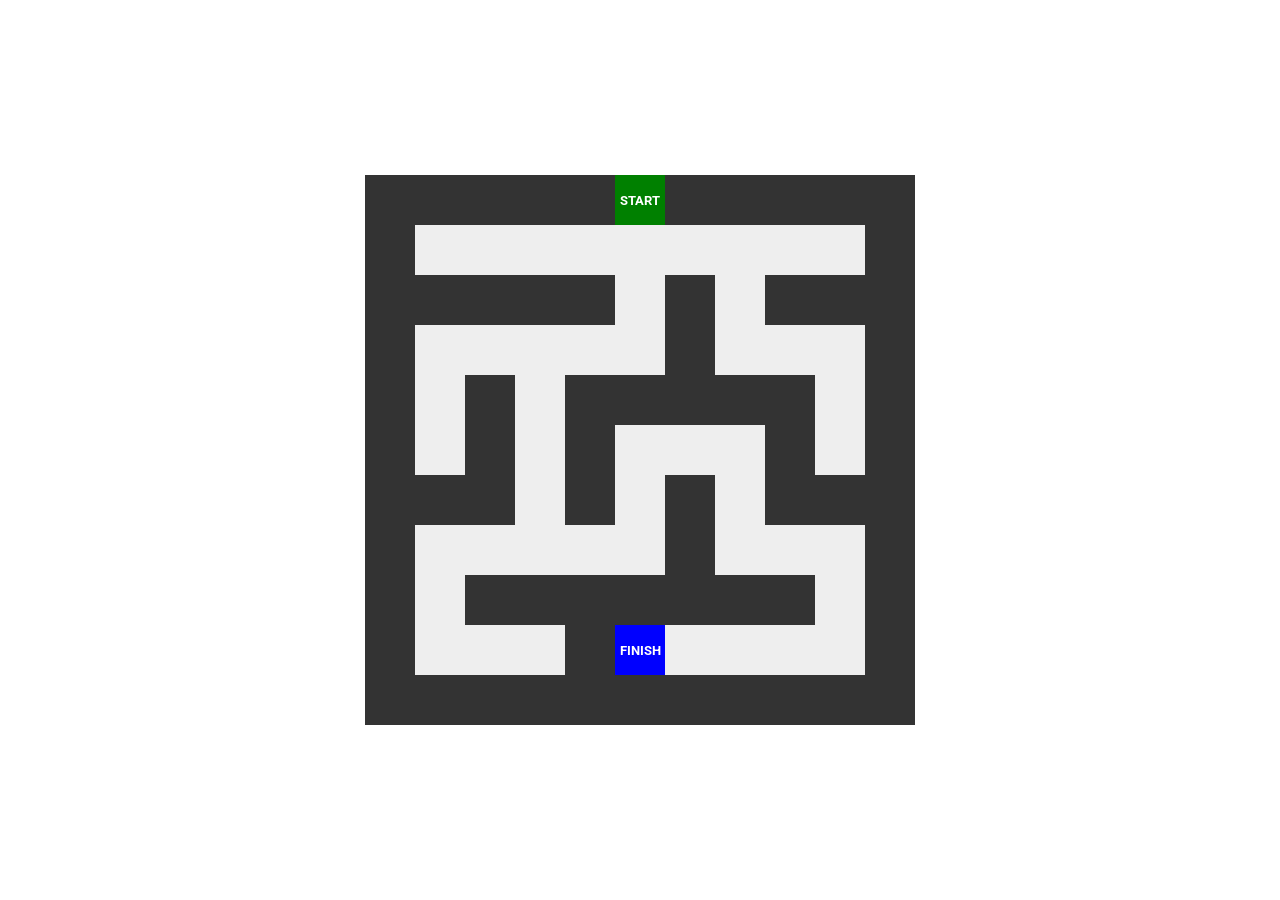
<file: index.html>
<!DOCTYPE html>
<html>
      <head>
            <meta charset="utf-8" />
            <title>Pure CSS maze</title>
            <link href="https://fonts.googleapis.com/css?family=Roboto" rel="stylesheet">
            <link href="style.css" rel="stylesheet">
      </head>
      <body>
            <div class="field">
                  <!-- Line 1 -->
                  <tile y1 x1 wall></tile>
                  <tile y1 x2 wall></tile>
                  <tile y1 x3 wall></tile>
                  <tile y1 x4 wall></tile>
                  <tile y1 x5 wall></tile>
                  <tile y1 x6 start>
                        <text>
                              START
                        </text>
                  </tile>
                  <tile y1 x7 wall></tile>
                  <tile y1 x8 wall></tile>
                  <tile y1 x9 wall></tile>
                  <tile y1 x10 wall></tile>
                  <tile y1 x11 wall></tile>
                  <!-- Line 2 -->
                  <tile y2 x1 wall></tile>
                  <tile y2 x2 clear></tile>
                  <tile y2 x3 clear></tile>
                  <tile y2 x4 clear></tile>
                  <tile y2 x5 clear></tile>
                  <tile y2 x6 clear></tile>
                  <tile y2 x7 clear></tile>
                  <tile y2 x8 clear></tile>
                  <tile y2 x9 clear></tile>
                  <tile y2 x10 clear></tile>
                  <tile y2 x11 wall></tile>
                  <!-- Line 3 -->
                  <tile y3 x1 wall></tile>
                  <tile y3 x2 wall></tile>
                  <tile y3 x3 wall></tile>
                  <tile y3 x4 wall></tile>
                  <tile y3 x5 wall></tile>
                  <tile y3 x6 clear></tile>
                  <tile y3 x7 wall></tile>
                  <tile y3 x8 clear></tile>
                  <tile y3 x9 wall></tile>
                  <tile y3 x10 wall></tile>
                  <tile y3 x11 wall></tile>
                  <!-- Line 4 -->
                  <tile y4 x1 wall></tile>
                  <tile y4 x2 clear></tile>
                  <tile y4 x3 clear></tile>
                  <tile y4 x4 clear></tile>
                  <tile y4 x5 clear></tile>
                  <tile y4 x6 clear></tile>
                  <tile y4 x7 wall></tile>
                  <tile y4 x8 clear></tile>
                  <tile y4 x9 clear></tile>
                  <tile y4 x10 clear></tile>
                  <tile y4 x11 wall></tile>
                  <!-- Line 5 -->
                  <tile y5 x1 wall></tile>
                  <tile y5 x2 clear></tile>
                  <tile y5 x3 wall></tile>
                  <tile y5 x4 clear></tile>
                  <tile y5 x5 wall></tile>
                  <tile y5 x6 wall></tile>
                  <tile y5 x7 wall></tile>
                  <tile y5 x8 wall></tile>
                  <tile y5 x9 wall></tile>
                  <tile y5 x10 clear></tile>
                  <tile y5 x11 wall></tile>
                  <!--  Line 6  -->    
                  <tile y6 x1 wall></tile>
                  <tile y6 x2 clear></tile>
                  <tile y6 x3 wall></tile>
                  <tile y6 x4 clear></tile>
                  <tile y6 x5 wall></tile>
                  <tile y6 x6 clear></tile>
                  <tile y6 x7 clear></tile>
                  <tile y6 x8 clear></tile>
                  <tile y6 x9 wall></tile>
                  <tile y6 x10 clear></tile>
                  <tile y6 x11 wall></tile>
                  <!--  Line 7  -->    
                  <tile y7 x1 wall></tile>
                  <tile y7 x2 wall></tile>
                  <tile y7 x3 wall></tile>
                  <tile y7 x4 clear></tile>
                  <tile y7 x5 wall></tile>
                  <tile y7 x6 clear></tile>
                  <tile y7 x7 wall></tile>
                  <tile y7 x8 clear></tile>
                  <tile y7 x9 wall></tile>
                  <tile y7 x10 wall></tile>
                  <tile y7 x11 wall></tile>
                  <!--  Line 8  -->    
                  <tile y8 x1 wall></tile>
                  <tile y8 x2 clear></tile>
                  <tile y8 x3 clear></tile>
                  <tile y8 x4 clear></tile>
                  <tile y8 x5 clear></tile>
                  <tile y8 x6 clear></tile>
                  <tile y8 x7 wall></tile>
                  <tile y8 x8 clear></tile>
                  <tile y8 x9 clear></tile>
                  <tile y8 x10 clear></tile>
                  <tile y8 x11 wall></tile>
                  <!--  Line 9  -->    
                  <tile y9 x1 wall></tile>
                  <tile y9 x2 clear></tile>
                  <tile y9 x3 wall></tile>
                  <tile y9 x4 wall></tile>
                  <tile y9 x5 wall></tile>
                  <tile y9 x6 wall></tile>
                  <tile y9 x7 wall></tile>
                  <tile y9 x8 wall></tile>
                  <tile y9 x9 wall></tile>
                  <tile y9 x10 clear></tile>
                  <tile y9 x11 wall></tile>
                  <!--  Line 10  -->    
                  <tile y10 x1 wall></tile>
                  <tile y10 x2 clear></tile>
                  <tile y10 x3 clear></tile>
                  <tile y10 x4 clear></tile>
                  <tile y10 x5 wall></tile>
                  <tile y10 x6 finish>
                        <text>
                              FINISH
                        </text>
                  </tile>
                  <tile y10 x7 clear></tile>
                  <tile y10 x8 clear></tile>
                  <tile y10 x9 clear></tile>
                  <tile y10 x10 clear></tile>
                  <tile y10 x11 wall></tile>
                  <!--  Line 11  -->    
                  <tile y11 x1 wall></tile>
                  <tile y11 x2 wall></tile>
                  <tile y11 x3 wall></tile>
                  <tile y11 x4 wall></tile>
                  <tile y11 x5 wall></tile>
                  <tile y11 x6 wall></tile>
                  <tile y11 x7 wall></tile>
                  <tile y11 x8 wall></tile>
                  <tile y11 x9 wall></tile>
                  <tile y11 x10 wall></tile>
                  <tile y11 x11 wall></tile>
                  <lose>
                        <text>
                              Lost!<br><br>Try again...
                        </text>
                  </lose>
                  <win>
                        <text>
                              Level 1 complete!<br><br>Ready for the next one?
                        </text>
                        <next>
                              <text>
                                    Level 2
                              </text>
                              <div class="map">
                                    <!-- Line 1 -->
                                    <tile y1 x1 wall></tile>
                                    <tile y1 x2 wall></tile>
                                    <tile y1 x3 wall></tile>
                                    <tile y1 x4 wall></tile>
                                    <tile y1 x5 wall></tile>
                                    <tile y1 x6 start>
                                          <text>
                                                START
                                          </text>
                                    </tile>
                                    <tile y1 x7 wall></tile>
                                    <tile y1 x8 wall></tile>
                                    <tile y1 x9 wall></tile>
                                    <tile y1 x10 wall></tile>
                                    <tile y1 x11 wall></tile>
                                    <!-- Line 2 -->
                                    <tile y2 x1 wall></tile>
                                    <tile y2 x2 clear></tile>
                                    <tile y2 x3 clear></tile>
                                    <tile y2 x4 clear></tile>
                                    <tile y2 x5 wall></tile>
                                    <tile y2 x6 clear></tile>
                                    <tile y2 x7 clear></tile>
                                    <tile y2 x8 clear></tile>
                                    <tile y2 x9 clear></tile>
                                    <tile y2 x10 clear></tile>
                                    <tile y2 x11 wall></tile>
                                    <!-- Line 3 -->
                                    <tile y3 x1 wall></tile>
                                    <tile y3 x2 clear></tile>
                                    <tile y3 x3 wall></tile>
                                    <tile y3 x4 clear></tile>
                                    <tile y3 x5 wall></tile>
                                    <tile y3 x6 wall></tile>
                                    <tile y3 x7 wall></tile>
                                    <tile y3 x8 wall></tile>
                                    <tile y3 x9 wall></tile>
                                    <tile y3 x10 clear></tile>
                                    <tile y3 x11 wall></tile>
                                    <!-- Line 4 -->
                                    <tile y4 x1 wall></tile>
                                    <tile y4 x2 clear></tile>
                                    <tile y4 x3 wall></tile>
                                    <tile y4 x4 clear></tile>
                                    <tile y4 x5 clear></tile>
                                    <tile y4 x6 clear></tile>
                                    <tile y4 x7 clear></tile>
                                    <tile y4 x8 clear></tile>
                                    <tile y4 x9 wall></tile>
                                    <tile y4 x10 clear></tile>
                                    <tile y4 x11 wall></tile>
                                    <!-- Line 5 -->
                                    <tile y5 x1 wall></tile>
                                    <tile y5 x2 clear></tile>
                                    <tile y5 x3 wall></tile>
                                    <tile y5 x4 wall></tile>
                                    <tile y5 x5 wall></tile>
                                    <tile y5 x6 wall></tile>
                                    <tile y5 x7 wall></tile>
                                    <tile y5 x8 clear></tile>
                                    <tile y5 x9 wall></tile>
                                    <tile y5 x10 clear></tile>
                                    <tile y5 x11 wall></tile>
                                    <!--  Line 6  -->    
                                    <tile y6 x1 wall></tile>
                                    <tile y6 x2 clear></tile>
                                    <tile y6 x3 clear></tile>
                                    <tile y6 x4 clear></tile>
                                    <tile y6 x5 wall></tile>
                                    <tile y6 x6 clear></tile>
                                    <tile y6 x7 clear></tile>
                                    <tile y6 x8 clear></tile>
                                    <tile y6 x9 wall></tile>
                                    <tile y6 x10 clear></tile>
                                    <tile y6 x11 wall></tile>
                                    <tile y6 x11 trap-close-left></tile>
                                    <!--  Line 7  -->    
                                    <tile y7 x1 wall></tile>
                                    <tile y7 x2 clear></tile>
                                    <tile y7 x3 wall></tile>
                                    <tile y7 x4 clear></tile>
                                    <tile y7 x5 wall></tile>
                                    <input id="button-1" type="checkbox" />
                                    <label for="button-1">
                                          <tile y7 x6>
                                                <text>
                                                      PRESS ME
                                                </text>
                                          </tile>
                                    </label>
                                    <tile y7 x7 wall></tile>
                                    <tile y7 x8 clear></tile>
                                    <tile y7 x9 wall></tile>
                                    <tile y7 x10 clear></tile>
                                    <tile y7 x11 wall></tile>
                                    <!--  Line 8  -->    
                                    <tile y8 x1 wall></tile>
                                    <tile y8 x2 clear></tile>
                                    <tile y8 x3 wall></tile>
                                    <tile y8 x4 clear></tile>
                                    <tile y8 x5 wall></tile>
                                    <tile y8 x6 wall></tile>
                                    <tile y8 x7 wall></tile>
                                    <tile y8 x8 clear></tile>
                                    <tile y8 x9 wall></tile>
                                    <tile y8 x10 clear></tile>
                                    <tile y8 x11 wall></tile>
                                    <!--  Line 9  -->    
                                    <tile y9 x1 wall></tile>
                                    <tile y9 x2 clear></tile>
                                    <tile y9 x3 wall></tile>
                                    <tile y9 x4 clear></tile>
                                    <tile y9 x5 wall></tile>
                                    <tile y9 x6 finish>
                                          <text>
                                                FINISH
                                          </text>
                                    </tile>
                                    <tile y9 x7 wall></tile>
                                    <tile y9 x8 clear></tile>
                                    <tile y9 x9 wall></tile>
                                    <tile y9 x10 clear></tile>
                                    <tile y9 x11 wall></tile>
                                    <!--  Line 10  -->    
                                    <tile y10 x1 wall></tile>
                                    <input id="button-2" type="checkbox" />
                                    <label for="button-2">
                                          <tile y10 x2>
                                                <text>
                                                      AND<br>ME
                                                </text>
                                          </tile>
                                    </label>
                                    <tile y10 x3 wall></tile>
                                    <tile y10 x4 clear></tile>
                                    <tile y10 x5 clear></tile>
                                    <tile y10 x6 clear></tile>
                                    <tile y10 x7 wall></tile>
                                    <tile y10 x8 clear></tile>
                                    <tile y10 x9 clear></tile>
                                    <tile y10 x9 trap-close-bottom></tile>
                                    <tile y10 x10 clear></tile>
                                    <tile y10 x11 wall></tile>
                                    <!--  Line 11  -->
                                    <tile y11 x1 wall></tile>
                                    <tile y11 x2 wall></tile>
                                    <tile y11 x3 wall></tile>
                                    <tile y11 x4 wall></tile>
                                    <tile y11 x5 wall></tile>
                                    <tile y11 x6 wall></tile>
                                    <tile y11 x7 wall></tile>
                                    <tile y11 x8 wall></tile>
                                    <tile y11 x9 wall></tile>
                                    <tile y11 x10 wall></tile>
                                    <tile y11 x11 wall></tile>

                                    <tile y2 x3 trap-button-1></tile>
                                    <tile y6 x3 trap-button-2></tile>

                                    <lose>
                                          <text>
                                                Lost!<br><br>Try again...
                                          </text>
                                    </lose>                              
                                    <win>
                                          <text>
                                                Level 2 complete!<br><br>ARE YOU READY!?
                                          </text>

                                          <audio loop id="music">
                                                <source src="DeadOrAlive-YouSpinMeRound.mp3" type="audio/mpeg">
                                          </audio>

                                          <next onmouseover="document.getElementById('music').play()">
                                                <text>
                                                      FINAL<br>LEVEL
                                                </text>
                                                <div class="map">
                                                      <!-- Line 1 -->
                                                      <tile y1 x1 wall></tile>
                                                      <tile y1 x2 wall></tile>
                                                      <tile y1 x3 wall></tile>
                                                      <tile y1 x4 wall></tile>
                                                      <tile y1 x5 wall></tile>
                                                      <tile y1 x6 start>
                                                            <text>
                                                                  START
                                                            </text>
                                                      </tile>
                                                      <tile y1 x7 wall></tile>
                                                      <tile y1 x8 wall></tile>
                                                      <tile y1 x9 wall></tile>
                                                      <tile y1 x10 wall></tile>
                                                      <tile y1 x11 wall></tile>
                                                      <!-- Line 2 -->
                                                      <tile y2 x1 wall></tile>
                                                      <tile y2 x2 clear></tile>
                                                      <tile y2 x3 clear></tile>
                                                      <tile y2 x4 clear></tile>
                                                      <tile y2 x5 wall></tile>
                                                      <tile y2 x6 clear></tile>
                                                      <tile y2 x7 clear></tile>
                                                      <tile y2 x8 clear></tile>
                                                      <tile y2 x9 clear></tile>
                                                      <tile y2 x10 clear></tile>
                                                      <tile y2 x11 wall></tile>
                                                      <!-- Line 3 -->
                                                      <tile y3 x1 wall></tile>
                                                      <tile y3 x2 clear></tile>
                                                      <tile y3 x3 wall></tile>
                                                      <tile y3 x4 clear></tile>
                                                      <tile y3 x5 wall></tile>
                                                      <tile y3 x6 wall></tile>
                                                      <tile y3 x7 wall></tile>
                                                      <tile y3 x8 wall></tile>
                                                      <tile y3 x9 wall></tile>
                                                      <tile y3 x10 clear></tile>
                                                      <tile y3 x11 wall></tile>
                                                      <!-- Line 4 -->
                                                      <tile y4 x1 wall></tile>
                                                      <tile y4 x2 clear></tile>
                                                      <tile y4 x3 wall></tile>
                                                      <tile y4 x4 clear></tile>
                                                      <tile y4 x5 clear></tile>
                                                      <tile y4 x6 clear></tile>
                                                      <tile y4 x7 clear></tile>
                                                      <tile y4 x8 clear></tile>
                                                      <tile y4 x9 wall></tile>
                                                      <tile y4 x10 clear></tile>
                                                      <tile y4 x11 wall></tile>
                                                      <!-- Line 5 -->
                                                      <tile y5 x1 wall></tile>
                                                      <tile y5 x2 clear></tile>
                                                      <tile y5 x3 wall></tile>
                                                      <tile y5 x4 wall></tile>
                                                      <tile y5 x5 wall></tile>
                                                      <tile y5 x6 wall></tile>
                                                      <tile y5 x7 wall></tile>
                                                      <tile y5 x8 clear></tile>
                                                      <tile y5 x9 wall></tile>
                                                      <tile y5 x10 clear></tile>
                                                      <tile y5 x11 wall></tile>
                                                      <!--  Line 6  -->    
                                                      <tile y6 x1 wall></tile>
                                                      <tile y6 x2 clear></tile>
                                                      <tile y6 x3 clear></tile>
                                                      <tile y6 x4 clear></tile>
                                                      <tile y6 x5 wall></tile>
                                                      <tile y6 x6 clear></tile>
                                                      <tile y6 x7 clear></tile>
                                                      <tile y6 x8 clear></tile>
                                                      <tile y6 x9 wall></tile>
                                                      <tile y6 x10 clear></tile>
                                                      <tile y6 x11 wall></tile>
                                                      <tile y6 x11 trap-close-left></tile>
                                                      <!--  Line 7  -->    
                                                      <tile y7 x1 wall></tile>
                                                      <tile y7 x2 clear></tile>
                                                      <tile y7 x3 wall></tile>
                                                      <tile y7 x4 clear></tile>
                                                      <tile y7 x5 wall></tile>
                                                      <input id="button-3" type="checkbox" />
                                                      <label for="button-3">
                                                            <tile y7 x6>
                                                                  <text>
                                                                        PRESS ME
                                                                  </text>
                                                            </tile>
                                                      </label>
                                                      <tile y7 x7 wall></tile>
                                                      <tile y7 x8 clear></tile>
                                                      <tile y7 x9 wall></tile>
                                                      <tile y7 x10 clear></tile>
                                                      <tile y7 x11 wall></tile>
                                                      <!--  Line 8  -->    
                                                      <tile y8 x1 wall></tile>
                                                      <tile y8 x2 clear></tile>
                                                      <tile y8 x3 wall></tile>
                                                      <tile y8 x4 clear></tile>
                                                      <tile y8 x5 wall></tile>
                                                      <tile y8 x6 wall></tile>
                                                      <tile y8 x7 wall></tile>
                                                      <tile y8 x8 clear></tile>
                                                      <tile y8 x9 wall></tile>
                                                      <tile y8 x10 clear></tile>
                                                      <tile y8 x11 wall></tile>
                                                      <!--  Line 9  -->    
                                                      <tile y9 x1 wall></tile>
                                                      <tile y9 x2 clear></tile>
                                                      <tile y9 x3 wall></tile>
                                                      <tile y9 x4 clear></tile>
                                                      <tile y9 x5 wall></tile>
                                                      <tile y9 x6 finish>
                                                            <text>
                                                                  FINISH
                                                            </text>
                                                      </tile>
                                                      <tile y9 x7 wall></tile>
                                                      <tile y9 x8 clear></tile>
                                                      <tile y9 x9 wall></tile>
                                                      <tile y9 x10 clear></tile>
                                                      <tile y9 x11 wall></tile>
                                                      <!--  Line 10  -->    
                                                      <tile y10 x1 wall></tile>
                                                      <input id="button-4" type="checkbox" />
                                                      <label for="button-4">
                                                            <tile y10 x2>
                                                                  <text>
                                                                        AND<br>ME
                                                                  </text>
                                                            </tile>
                                                      </label>
                                                      <tile y10 x3 wall></tile>
                                                      <tile y10 x4 clear></tile>
                                                      <tile y10 x5 clear></tile>
                                                      <tile y10 x6 clear></tile>
                                                      <tile y10 x7 wall></tile>
                                                      <tile y10 x8 clear></tile>
                                                      <tile y10 x9 clear></tile>
                                                      <tile y10 x9 trap-close-bottom></tile>
                                                      <tile y10 x10 clear></tile>
                                                      <tile y10 x11 wall></tile>
                                                      <!--  Line 11  -->
                                                      <tile y11 x1 wall></tile>
                                                      <tile y11 x2 wall></tile>
                                                      <tile y11 x3 wall></tile>
                                                      <tile y11 x4 wall></tile>
                                                      <tile y11 x5 wall></tile>
                                                      <tile y11 x6 wall></tile>
                                                      <tile y11 x7 wall></tile>
                                                      <tile y11 x8 wall></tile>
                                                      <tile y11 x9 wall></tile>
                                                      <tile y11 x10 wall></tile>
                                                      <tile y11 x11 wall></tile>

                                                      <tile y2 x3 trap-button-3></tile>
                                                      <tile y6 x3 trap-button-4></tile>                                    

                                                      <lose>
                                                            <text>
                                                                  Lost!<br><br>Ha-ha, so close...
                                                            </text>
                                                      </lose>                              
                                                      <win>
                                                            <text>
                                                                  GG!
                                                            </text>
                                                      </win>
                                                </div>
                                          </next>
                                    </win>
                              </div>
                        </next>
                  </win>
            </div>
      </body>
</html>
</file>
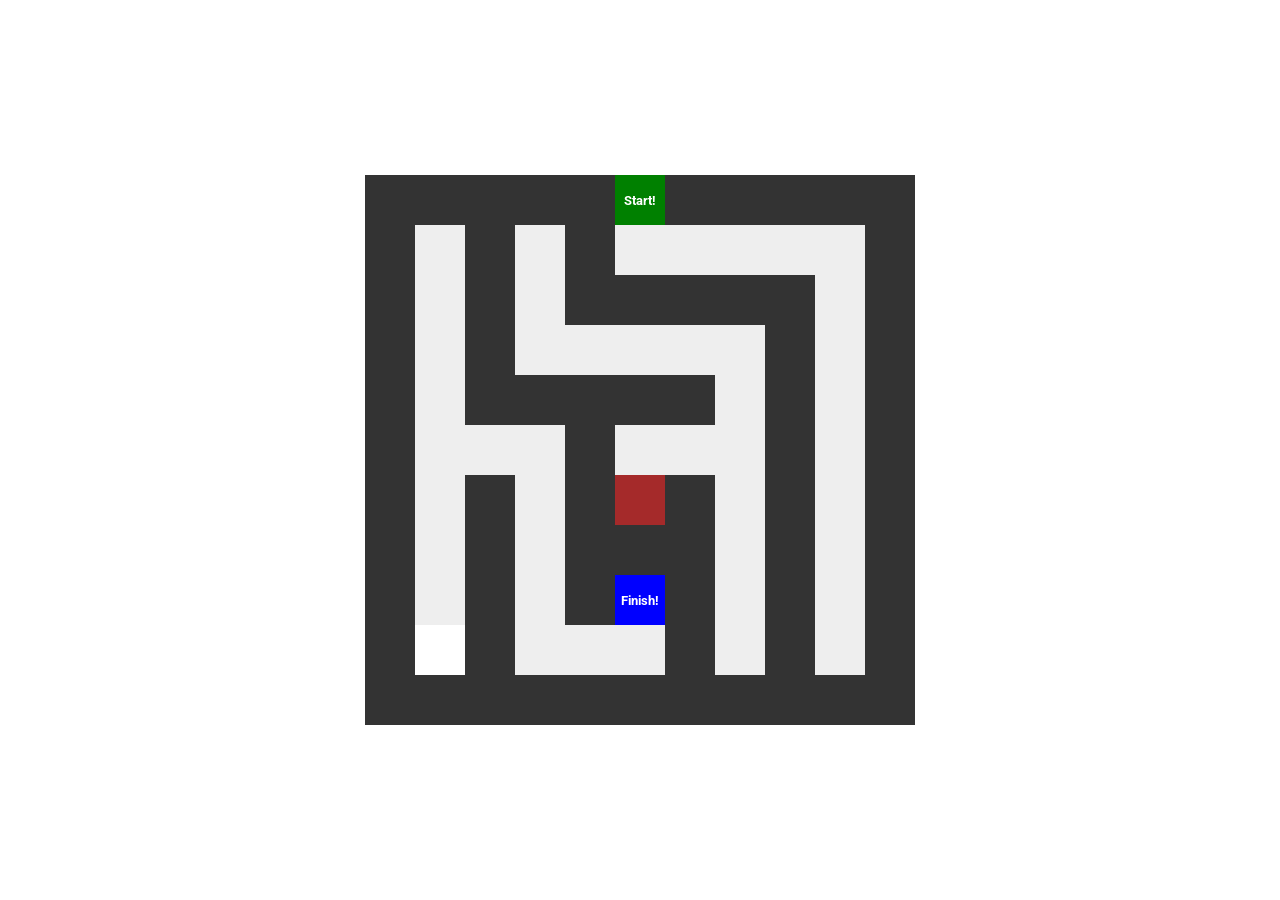
<file: game.html>
<!DOCTYPE html>
<html>
    <head>
      <meta charset="utf-8" />
      <title>Pure CSS maze</title>
      <link href="https://fonts.googleapis.com/css?family=Roboto" rel="stylesheet">
      <link href="style.css" rel="stylesheet">
    </head>
    <body>
        <div class="field">
            <!-- Line 1 -->
            <tile y1 x1 wall></tile>
            <tile y1 x2 wall></tile>
            <tile y1 x3 wall></tile>
            <tile y1 x4 wall></tile>
            <tile y1 x5 wall></tile>
            <tile y1 x6 start>
                  <text>
                        Start!
                  </text>
            </tile>
            <tile y1 x7 wall></tile>
            <tile y1 x8 wall></tile>
            <tile y1 x9 wall></tile>
            <tile y1 x10 wall></tile>
            <tile y1 x11 wall></tile>
            <!-- Line 2 -->
            <tile y2 x1 wall></tile>
            <tile y2 x2 clear></tile>
            <tile y2 x3 clear></tile>
            <tile y2 x4 clear></tile>
            <tile y2 x5 wall></tile>
            <tile y2 x6 clear></tile>
            <tile y2 x7 clear></tile>
            <tile y2 x8 clear></tile>
            <tile y2 x9 clear></tile>
            <tile y2 x10 clear></tile>
            <tile y2 x11 wall></tile>
            <!-- Line 3 -->
            <tile y3 x1 wall></tile>
            <tile y3 x2 clear></tile>
            <tile y3 x3 wall></tile>
            <tile y3 x4 clear></tile>
            <tile y3 x5 wall></tile>
            <tile y3 x6 wall></tile>
            <tile y3 x7 wall></tile>
            <tile y3 x8 wall></tile>
            <tile y3 x9 wall></tile>
            <tile y3 x10 clear></tile>
            <tile y3 x11 wall></tile>
            <!-- Line 4 -->
            <tile y4 x1 wall></tile>
            <tile y4 x2 clear></tile>
            <tile y4 x3 wall></tile>
            <tile y4 x4 clear></tile>
            <tile y4 x5 clear></tile>
            <tile y4 x6 clear></tile>
            <tile y4 x7 clear></tile>
            <tile y4 x8 clear></tile>
            <tile y4 x9 wall></tile>
            <tile y4 x10 clear></tile>
            <tile y4 x11 wall></tile>
            <!-- Line 5 -->
            <tile y5 x1 wall></tile>
            <tile y5 x2 clear></tile>
            <tile y5 x3 wall></tile>
            <tile y5 x4 wall></tile>
            <tile y5 x5 wall></tile>
            <tile y5 x6 wall></tile>
            <tile y5 x7 wall></tile>
            <tile y5 x8 clear></tile>
            <tile y5 x9 wall></tile>
            <tile y5 x10 clear></tile>
            <tile y5 x11 wall></tile>
            <!--  Line 6  -->    
            <tile y6 x1 wall></tile>
            <tile y6 x2 clear></tile>
            <tile y6 x3 clear></tile>
            <tile y6 x4 clear></tile>
            <tile y6 x5 wall></tile>
            <tile y6 x6 clear></tile>
            <tile y6 x7 clear></tile>
            <tile y6 x8 clear></tile>
            <tile y6 x9 wall></tile>
            <tile y6 x10 clear></tile>
            <tile y6 x11 wall></tile>
            <tile y6 x11 trap-close-left></tile>
            <!--  Line 7  -->    
            <tile y7 x1 wall></tile>
            <tile y7 x2 clear></tile>
            <tile y7 x3 wall></tile>
            <tile y7 x4 clear></tile>
            <tile y7 x5 wall></tile>
            <input id="button-1" type="checkbox" />
            <label for="button-1">
                  <tile y7 x6></tile>
            </label>
            <tile y7 x7 wall></tile>
            <tile y7 x8 clear></tile>
            <tile y7 x9 wall></tile>
            <tile y7 x10 clear></tile>
            <tile y7 x11 wall></tile>
            <!--  Line 8  -->    
            <tile y8 x1 wall></tile>
            <tile y8 x2 clear></tile>
            <tile y8 x3 wall></tile>
            <tile y8 x4 clear></tile>
            <tile y8 x5 wall></tile>
            <tile y8 x6 wall></tile>
            <tile y8 x7 wall></tile>
            <tile y8 x8 clear></tile>
            <tile y8 x9 wall></tile>
            <tile y8 x10 clear></tile>
            <tile y8 x11 wall></tile>
            <!--  Line 9  -->    
            <tile y9 x1 wall></tile>
            <tile y9 x2 clear></tile>
            <tile y9 x3 wall></tile>
            <tile y9 x4 clear></tile>
            <tile y9 x5 wall></tile>
            <tile y9 x6 finish>
                  <text>
                        Finish!
                  </text>
            </tile>
            <tile y9 x7 wall></tile>
            <tile y9 x8 clear></tile>
            <tile y9 x9 wall></tile>
            <tile y9 x10 clear></tile>
            <tile y9 x11 wall></tile>
            <!--  Line 10  -->    
            <tile y10 x1 wall></tile>
            <tile y10 x2 button-2></tile>
            <tile y10 x3 wall></tile>
            <tile y10 x4 clear></tile>
            <tile y10 x5 clear></tile>
            <tile y10 x6 clear></tile>
            <tile y10 x7 wall></tile>
            <tile y10 x8 clear></tile>
            <tile y10 x9 clear></tile>
            <tile y10 x9 trap-close-bottom></tile>
            <tile y10 x10 clear></tile>
            <tile y10 x11 wall></tile>
            <!--  Line 11  -->    
            <tile y11 x1 wall></tile>
            <tile y11 x2 wall></tile>
            <tile y11 x3 wall></tile>
            <tile y11 x4 wall></tile>
            <tile y11 x5 wall></tile>
            <tile y11 x6 wall></tile>
            <tile y11 x7 wall></tile>
            <tile y11 x8 wall></tile>
            <tile y11 x9 wall></tile>
            <tile y11 x10 wall></tile>
            <tile y11 x11 wall></tile>

            <tile y2 x3 trap-button-1></tile>

            <lose>
                  <text>
                      Lose!<br><br>Try again...
                  </text>
            </lose>

            <win>
                <text>
                    Level 1 complete!
                </text>
            </win>
         </div>
    </body>
</html>
</file>
<file: style.css>
html, body {
  height: 100%;
  margin: 0;
}

body {
  display: flex;
  justify-content: center;
  align-items: center;
}

body {
  background: #FFFFFF;
  z-index: 0;
  font-family: "Roboto", sans-serif;
  overflow: hidden;
}

text {
  height: 100%;
  width: 100%;
  display: flex;
  flex-wrap: wrap;
  justify-content: center;
  align-items: center;
  color: #FFFFFF;
  font-weight: bold;
  font-size: 10pt;
}

.field {
  width: 550px;
  height: 550px;
  position: relative;
}

.field tile {
  text-align: center;
  font-size: 10px;
  display: inline-block;
  width: 50px;
  height: 50px;
  position: absolute;
  z-index: 1;
  cursor: crosshair;
}

.field tile[y1] {
  top: 0px;
}

.field tile[y2] {
  top: 50px;
}

.field tile[y3] {
  top: 100px;
}

.field tile[y4] {
  top: 150px;
}

.field tile[y5] {
  top: 200px;
}

.field tile[y6] {
  top: 250px;
}

.field tile[y7] {
  top: 300px;
}

.field tile[y8] {
  top: 350px;
}

.field tile[y9] {
  top: 400px;
}

.field tile[y10] {
  top: 450px;
}

.field tile[y11] {
  top: 500px;
}

.field tile[x1] {
  left: 0px;
}

.field tile[x2] {
  left: 50px;
}

.field tile[x3] {
  left: 100px;
}

.field tile[x4] {
  left: 150px;
}

.field tile[x5] {
  left: 200px;
}

.field tile[x6] {
  left: 250px;
}

.field tile[x7] {
  left: 300px;
}

.field tile[x8] {
  left: 350px;
}

.field tile[x9] {
  left: 400px;
}

.field tile[x10] {
  left: 450px;
}

.field tile[x11] {
  left: 500px;
}

.field tile[wall] {
  background: #333;
}

.field tile[wall]:hover ~ lose {
  display: block;
}

.field tile[clear] {
  background: #eee;
}

.field tile[clear]:hover {
  background: #abe;
}

.field tile[start] {
  background: green;
}

.field tile[finish] {
  background: blue;
}

.field tile[finish]:hover ~ win {
  display: block;
}

.field tile[trap-close-left] {
  background: #333;
  z-index: 2;
  animation: close-left 4s infinite linear;
}

.field tile[trap-close-left]:hover ~ lose {
  display: block;
}

.field tile[trap-close-bottom] {
  background: #333;
  z-index: 2;
  animation: close-bottom 4s infinite linear;
}

.field tile[trap-close-bottom]:hover ~ lose {
  display: block;
}

.field [for="button-1"] > tile, 
.field [for="button-2"] > tile,
.field [for="button-3"] > tile,
.field [for="button-4"] > tile {
  background: brown;
}

.field tile[trap-button-1],
.field tile[trap-button-2],
.field tile[trap-button-3],
.field tile[trap-button-4] {
  background: #333;
  z-index: 1;
}

.field tile[trap-button-1]:hover ~ lose,
.field tile[trap-button-2]:hover ~ lose,
.field tile[trap-button-3]:hover ~ lose,
.field tile[trap-button-4]:hover ~ lose {
  display: block;
}

.field tile[trap-button-1],
.field tile[trap-button-2],
.field tile[trap-button-3],
.field tile[trap-button-4] {
  transition: transform 2s linear;
}

.field #button-1,
.field #button-2,
.field #button-3,
.field #button-4,{
  display: none;
}

.field #button-1:checked ~ tile[trap-button-1],
.field #button-2:checked ~ tile[trap-button-2],
.field #button-3:checked ~ tile[trap-button-3],
.field #button-4:checked ~ tile[trap-button-4] {
  transform: translateY(-50px);
}

.field lose {
  position: absolute;
  left: 0;
  top: 0;
  right: 0;
  bottom: 0;
  background: #abe;
  display: none;
  z-index: 10;
}

.field lose text {
  color: #000000;
  text-align: center;
  font-size: 36pt;
}

.field lose:hover {
  display: block;
}

.field win {
  position: absolute;
  left: 0;
  top: 0;
  right: 0;
  bottom: 0;
  background: yellow;
  display: none;
  z-index: 10;
}

.field win > text {
  color: #000000;
  text-align: center;
  font-size: 36pt;
}

.field win:hover {
  display: block;
}

.field .map {
  position: absolute;
  left: 0px;
  top: 0px;
  width: 100%;
  height: 100%;
  display: none;
}

.field next {
  position: absolute; 
  left: 250px; 
  top: 0px;
  width: 50px;
  height: 50px;
  background: green;
}

.field next:hover {
  left: 0px !important;
  top: 0px !important;
  width: 100%;
  height: 100%;
  background: #FFFFFF;
}

.field next:hover > .map {
  display: block;
}

.map .map {
  animation: you-spin-me-right-round 40s infinite linear;
}

win win win {
  transform: scale(5);
}

@keyframes close-left {
  50% {
    transform: translateX(-50px);
  }
}

@keyframes close-bottom {
  50% {
    transform: translateY(50px);
  }
}

@keyframes you-spin-me-right-round {
  from {
    transform: rotate(0deg);
  }

  to {
    transform: rotate(360deg);
  }
}
</file>
